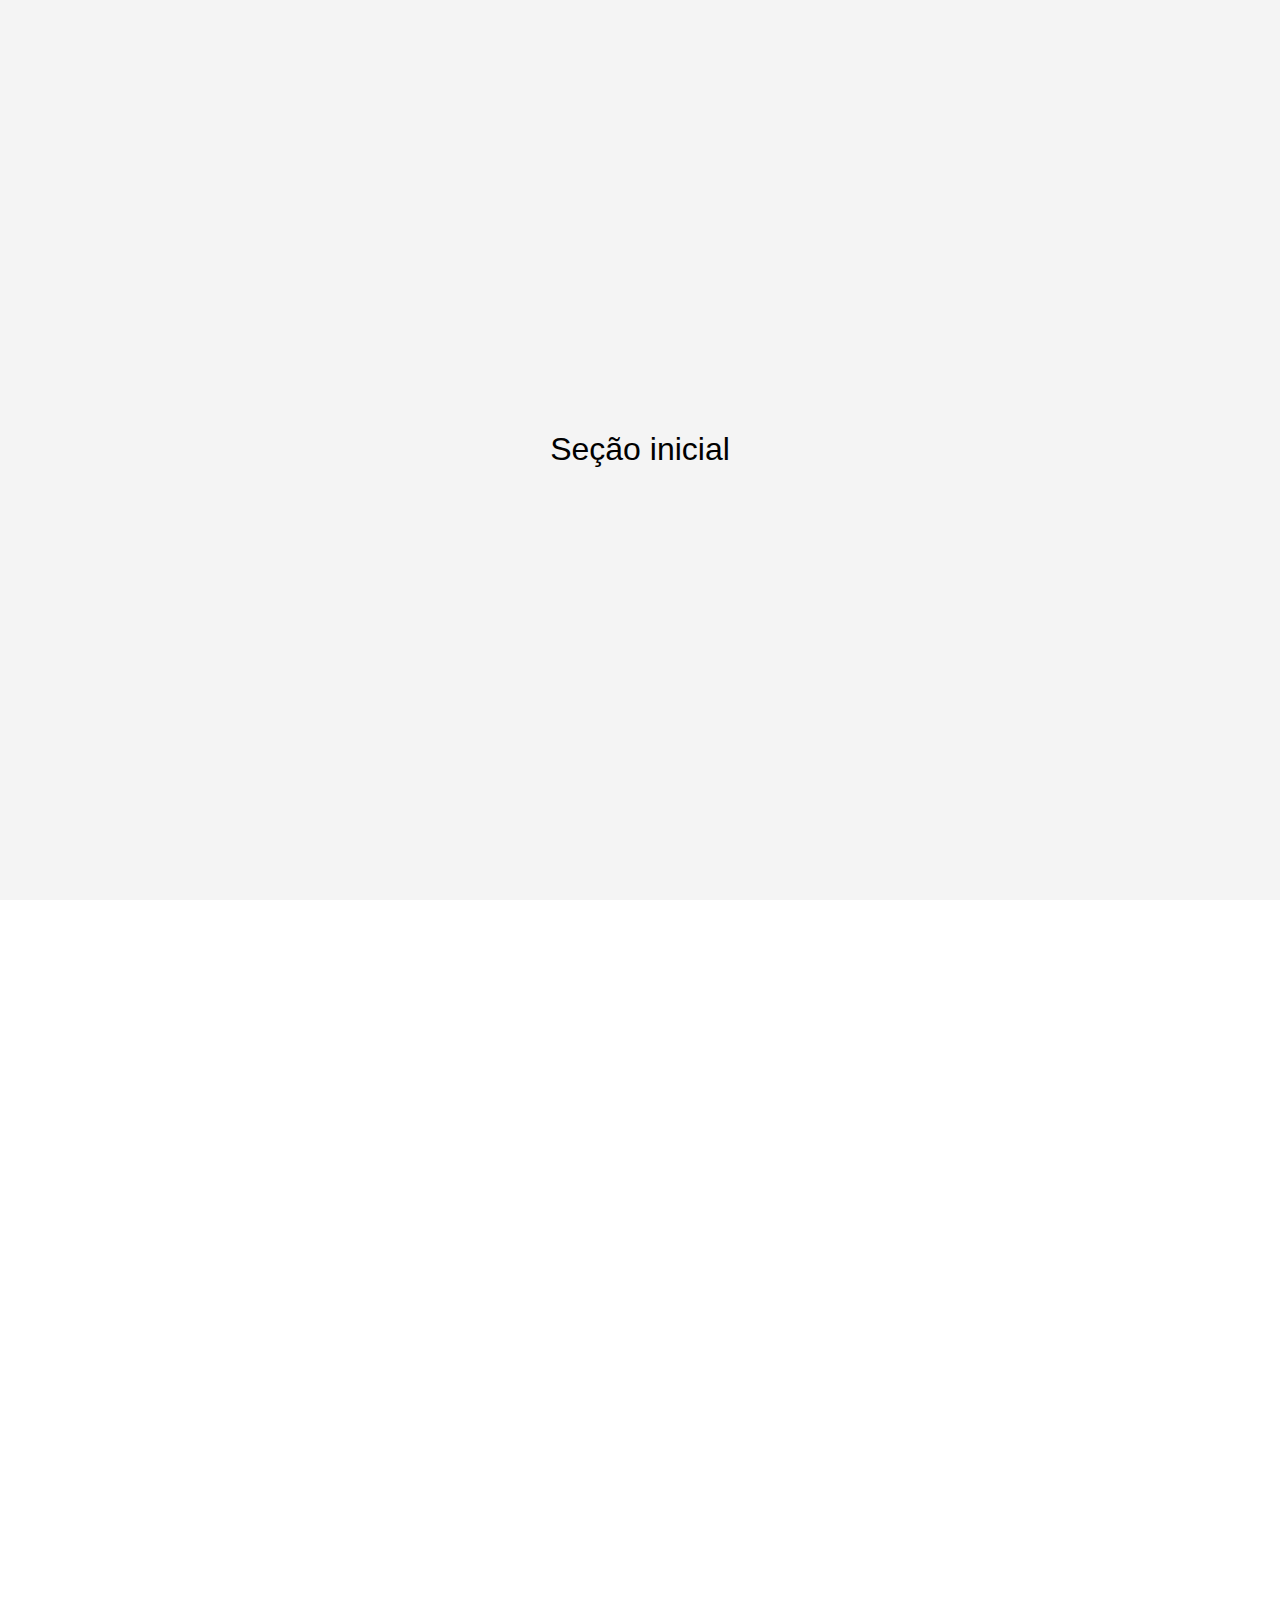
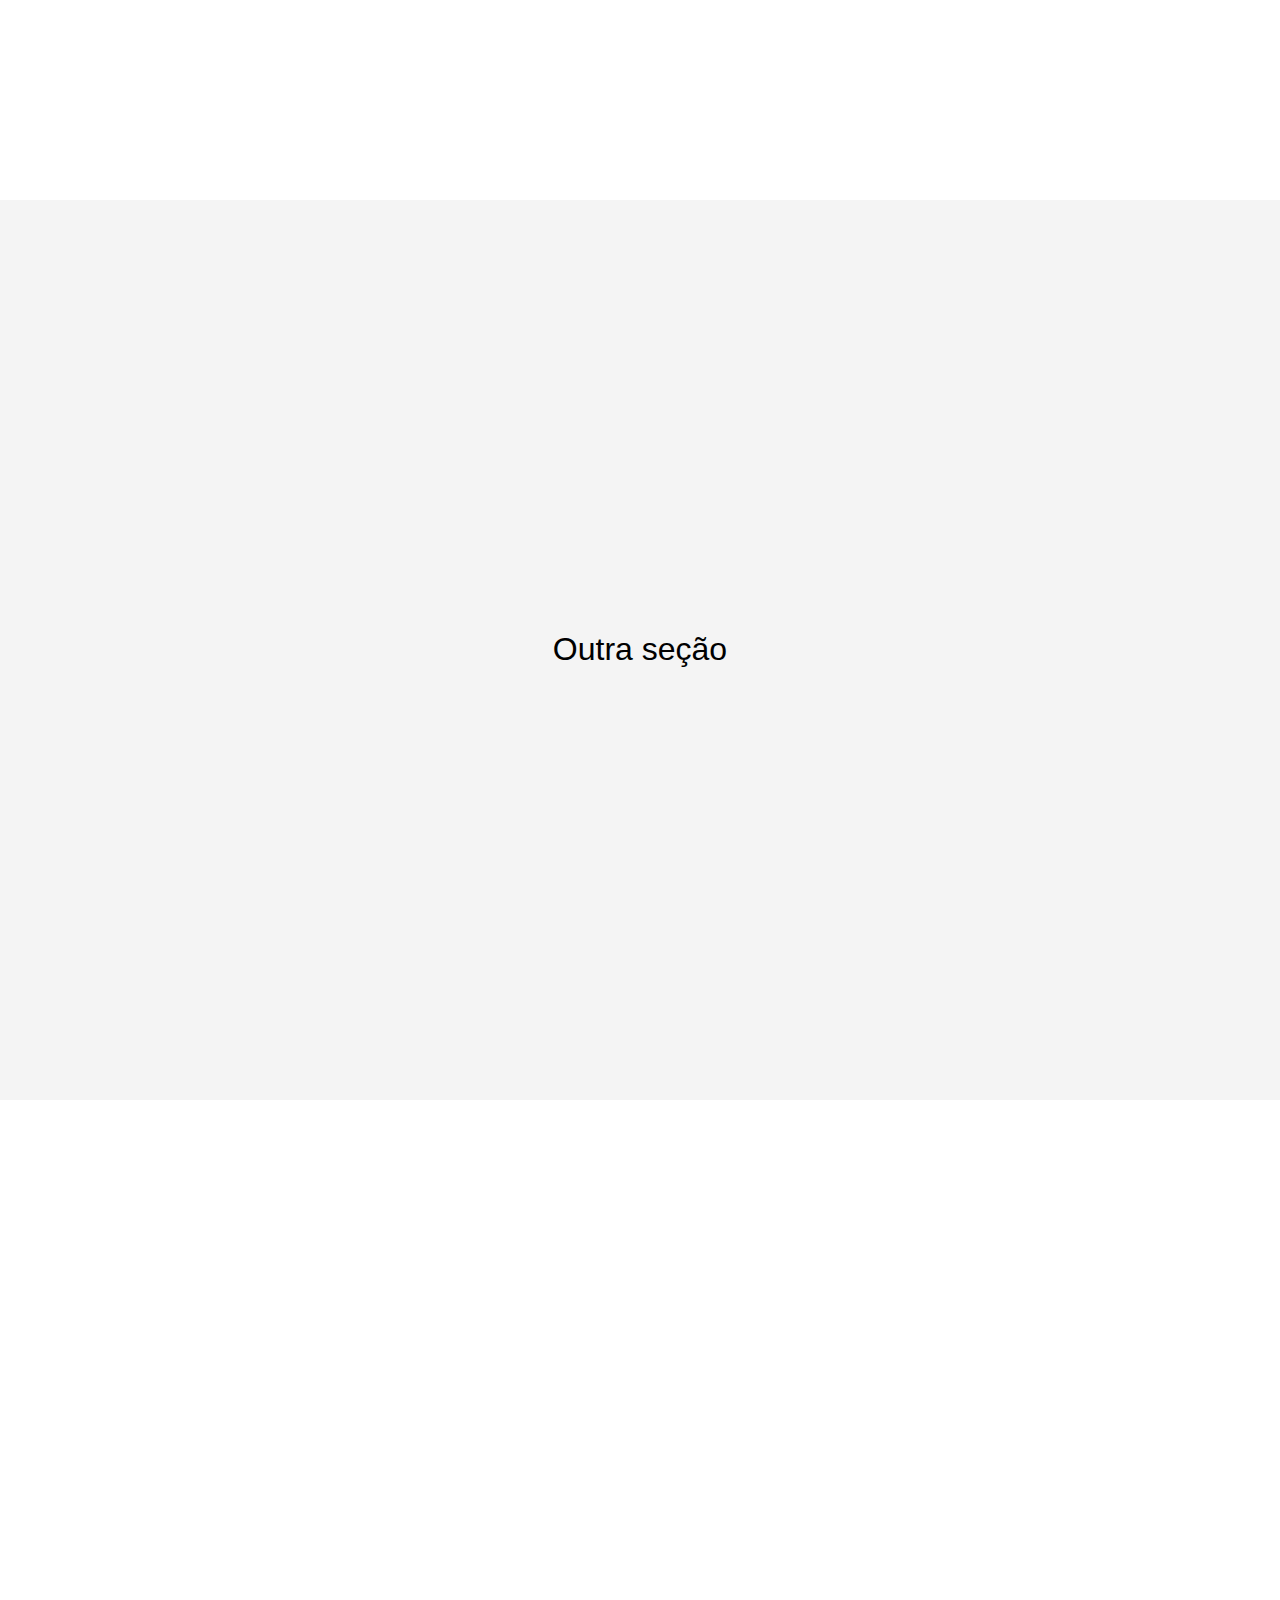
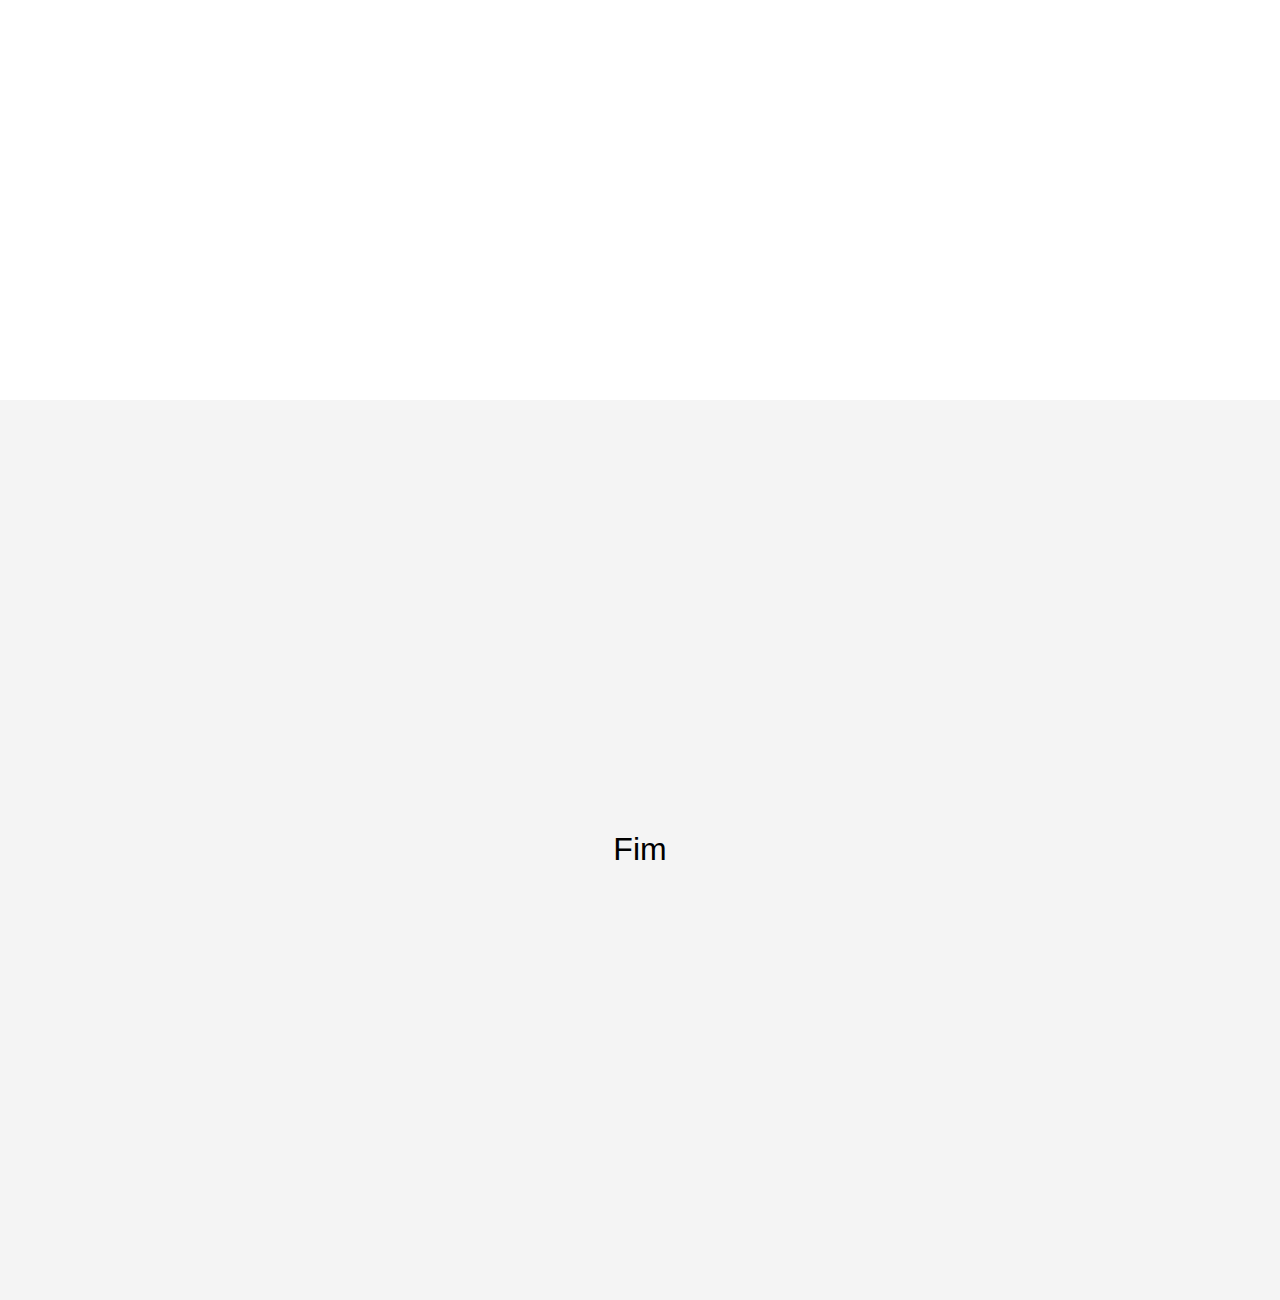
<file: Estudos/index.html>
<!DOCTYPE html>
<html lang="en">
<head>
    <meta charset="UTF-8">
    <meta name="viewport" content="width=device-width, initial-scale=1.0">
    <title>Parallax</title>
    <link rel="stylesheet" href="style.css">
</head>
<body>
      <div class="conteudo">
    <p>Seção inicial</p>
  </div>

  <div class="parallax"></div>

  <div class="conteudo">
    <p>Outra seção</p>
  </div>

  <div class="parallax"></div>

  <div class="conteudo">
    <p>Fim</p>
  </div>
</body>
</html>
</file>
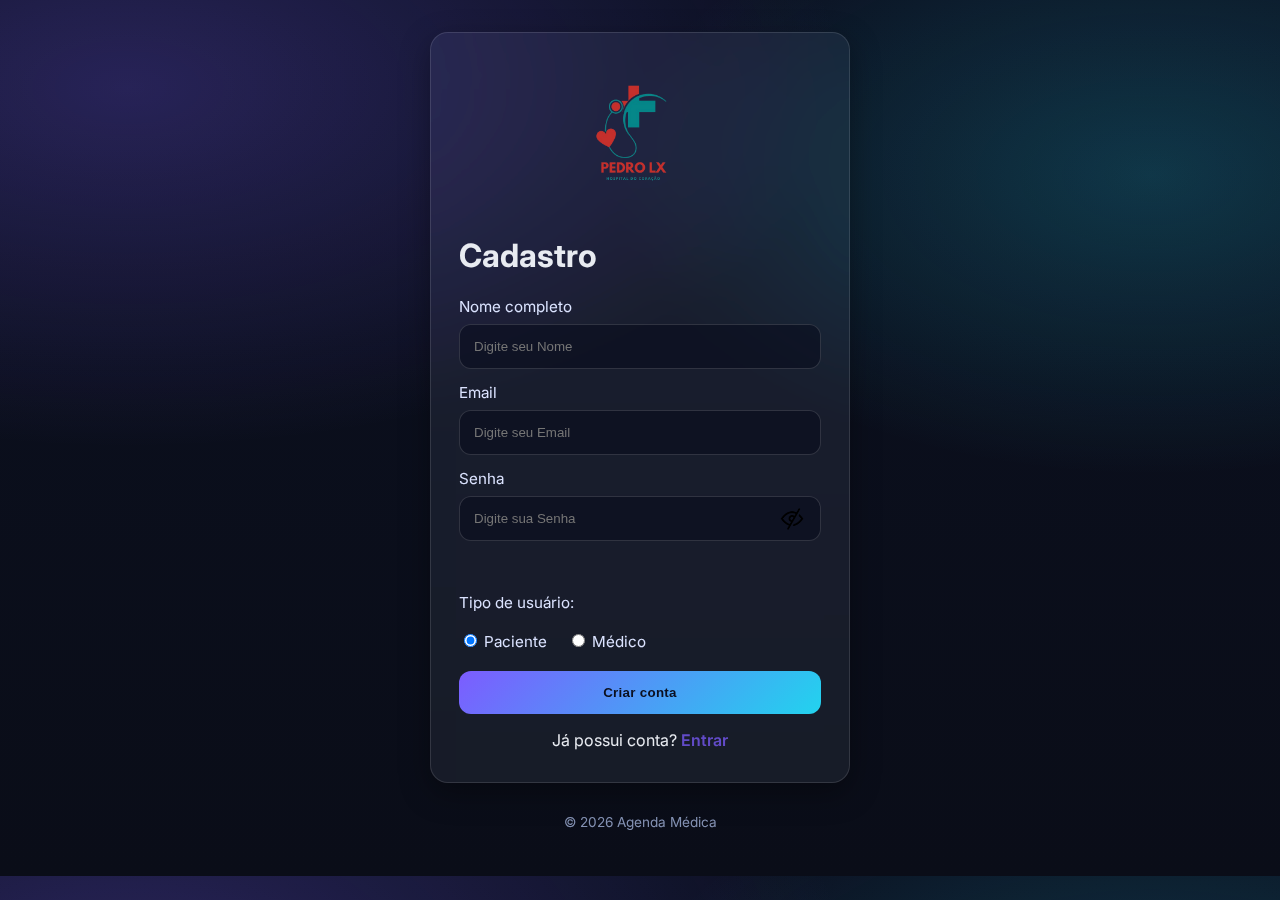
<file: HTML/Cadastro.html>
<!DOCTYPE html>
<html lang="pt-BR">
<head>
  <meta charset="utf-8" />
  <meta name="viewport" content="width=device-width, initial-scale=1" />
  <title>Cadastro</title>
  <!--Logo da Aba-->
  <link rel="shortcut icon" href="../Imagens/Hosptal-removebg-preview.png">
  <!--Links para CSS-->
  <link rel="preconnect" href="https://fonts.gstatic.com" crossorigin>
  <link href="https://fonts.googleapis.com/css2?family=Inter:wght@400;600&display=swap" rel="stylesheet">
  <link rel="stylesheet" href="../CSS/Cadastro.css"/>
  <!--Link para JS-->
  <script defer src="../JS/Cadastro.js"></script>
</head>
<body>
  <!--Início do Código HTML-->

  <!--Retângulo-->
  <main class="page">
    <section class="retangulo" role="form" aria-labelledby="titulo-cadastro">

     <!--Imagem da Logo-->
     <img src="../Imagens/Pedro_LX-removebg-preview.png">

      <!--Início do Header-->
      <header>
        <div>
          <h1>Cadastro</h1>
        </div>
      </header>
      <!--Fim do Header-->
    
      <!--Parte de Inserir o Nome-->
      <form class="form" onsubmit="salvar(event)">
        <div class="field">
          <label for="nome">Nome completo</label>
          <input
            pattern="^[A-Za-zÀ-ÿ ]+$"
            minlength="6"
            id="nome"
            name="nome"
            type="text"
            autocomplete="name"
            placeholder="Digite seu Nome"
            required
          />
        </div>

        <!--Parte de Inserir o Email-->
        <div class="field">
          <label for="email">Email</label>
          <input
          placeholder="Digite seu Email"
            pattern="^[^@]+@[A-Za-z]+(\.[A-Za-z]+)+$"  
            id="email"
            name="email"
            type="email"
            inputmode="email"
            autocomplete="email"
            required 
            minlength="15"
            maxlength="64"
          /> 
        </div>

        <!--Parte de Inserir a Senha-->
        <div class="field">
          <label for="senha">Senha</label>
          <input
            placeholder="Digite sua Senha"
            id="senha"
            name="password"
            type="password"
            autocomplete="new-password"
            required autocomplete="off"
            minlength="6"
            maxlength="20"
          />
        </div>
        <img class="olho" id="imgdoolho" onclick="olho()" src="../Imagens/olho-removebg-preview.png">

        <!--Escolha entre Paciente e Médico-->
    <label>Tipo de usuário:</label>
<div style="display: flex; gap: 20px; margin-top: 5px;">
  <label>
    <input type="radio" name="tipo" value="paciente" checked onclick="mostrarEspecialidade(false)"> Paciente
  </label>
  <label>
    <input type="radio" name="tipo" value="medico" onclick="mostrarEspecialidade(true)"> Médico
  </label>
</div>

          <!-- Caixa escondida para especialidade -->
  <div id="boxEspecialidade" style="display:none; margin-top: 10px;">
    <label>Especialidade:</label>
    <select id="especialidade">
      <option value="" disabled selected>Selecione</option>
      <option value="Cardiologia">Cardiologia</option>
      <option value="Ortopedia">Ortopedia</option> 
      <option value="Neurologia">Neurologia</option>
      <option value="Pediatria">Pediatria</option>
    </select>
  </div>

        <!--Botão para Criar a Conta-->
        <button id="btn" class="btn" type="submit" aria-label="Criar conta">
          Criar conta
        </button>
      </form>

        <!--Parte de Voltar ao Site do Login-->
      <p class="signup">
        Já possui conta?
        <a href="Login.html" class="link">Entrar</a>
      </p>
    </section>
     
        <!--Rodapé-->
    <footer>
      <p>© <span id="year"></span> Agenda Médica</p>
    </footer>
  </main>  

  <!--Fim do Código HTML-->
</body>
</html>
</file>
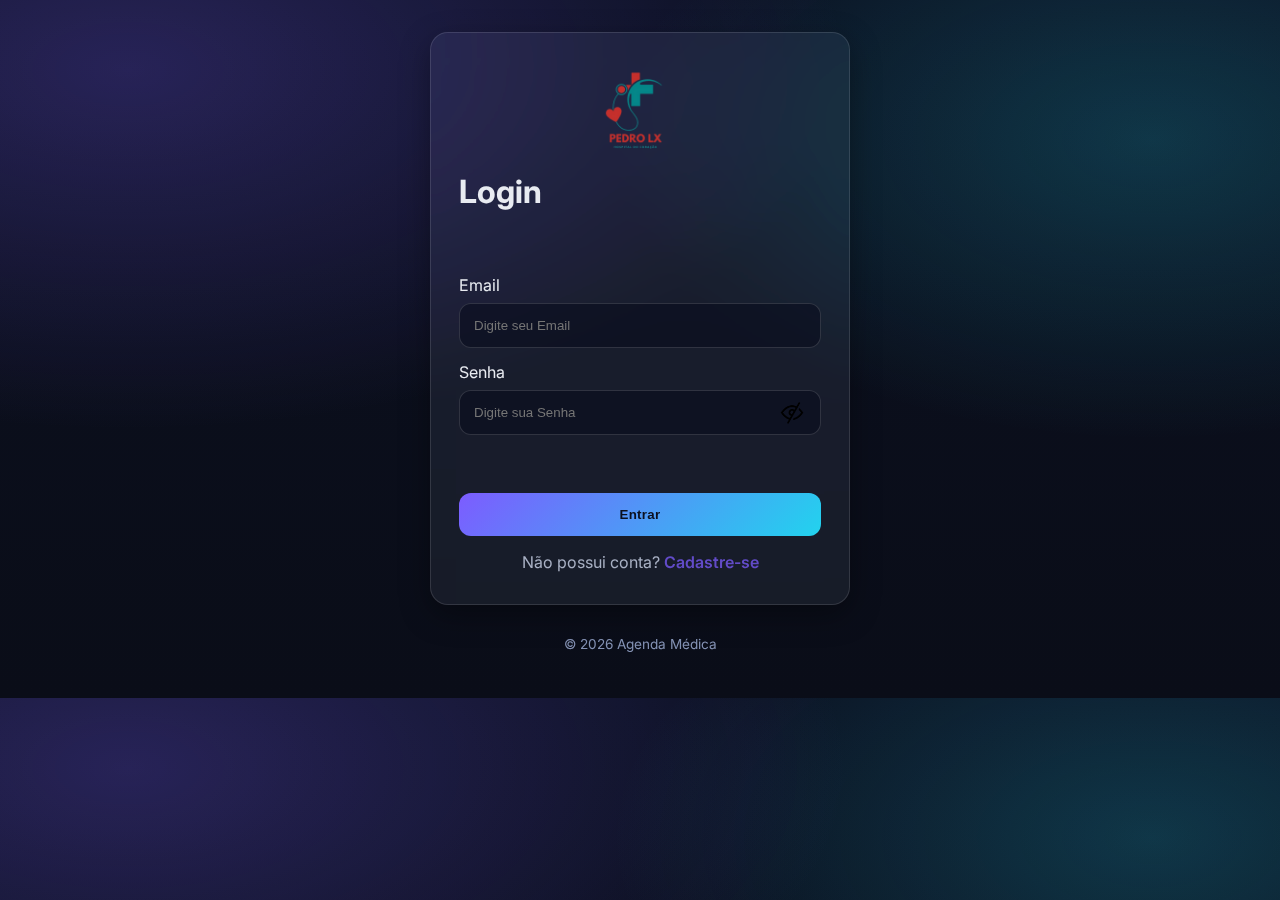
<file: HTML/Login.html>
<!DOCTYPE html>
<html lang="pt-BR">
<head>
  <meta charset="utf-8" />
  <meta name="viewport" content="width=device-width, initial-scale=1" />
  <title>Login</title>
  <!---Logo da Aba-->
  <link rel="shortcut icon" href="../Imagens/Hosptal-removebg-preview.png">
  <!--Links para CSS-->
  <link rel="preconnect" href="https://fonts.gstatic.com" crossorigin>
  <link href="https://fonts.googleapis.com/css2?family=Inter:wght@400;600&display=swap" rel="stylesheet">
  <link rel="stylesheet" href="../CSS/Login.css"/>
  <!--Link para JS-->
  <script defer src="../JS/Login.js"></script>
</head>
<body>
  <!--Início do Código HTML-->

  <!--Retângulo-->
  <main class="page">
    <section class="card" role="form" aria-labelledby="titulo-login">

  <!--Início do Header-->
      <header>
        <div>
          <h1>Login</h1>
            
        </div>

       <!--Imagem da Logo-->
        <img src="../Imagens/Pedro_LX-removebg-preview.png">

        </header>
  <!--Fim do Header-->

  <!--Parte de Inserir o Email-->
      <form class="form" onsubmit="login(event)">
        <div class="field">
          <label for="email">Email</label>
          <input
            id="email"
            name="email"
            type="email"
            inputmode="email"
            autocomplete="email"
            placeholder="Digite seu Email"
            maxlength="64"
            required
          />
        </div>

        <!--Parte de Inserir a Senha-->
        <div class="field">
          <label for="senha">Senha</label>
          <input
            id="senha"
            name="password"
            type="password"
            autocomplete="current-password"
            required
            minlength="6"
            maxlength="20"
            placeholder="Digite sua Senha"
          />
        </div>
       <img class="olho" id="imgdoolho" onclick="olho()" src="../Imagens/olho-removebg-preview.png">


        <!--Botão de Entrar na Conta-->
        <button id="btn" class="btn" type="submit" aria-label="Entrar na conta">
          Entrar
        </button>
      </form>

       <!--Parte de ir para o Site do Cadastro-->
      <p class="signup">
        Não possui conta?
        <a href="Cadastro.html" class="link">Cadastre-se</a>
      </p>
    </section>

    <!--Rodapé-->
    <footer class="footer">
      <p>© <span id="year"></span> Agenda Médica</p>
    </footer>
  </main>

  <!--Fim do Código HTML-->
</body>
</html>
</file>
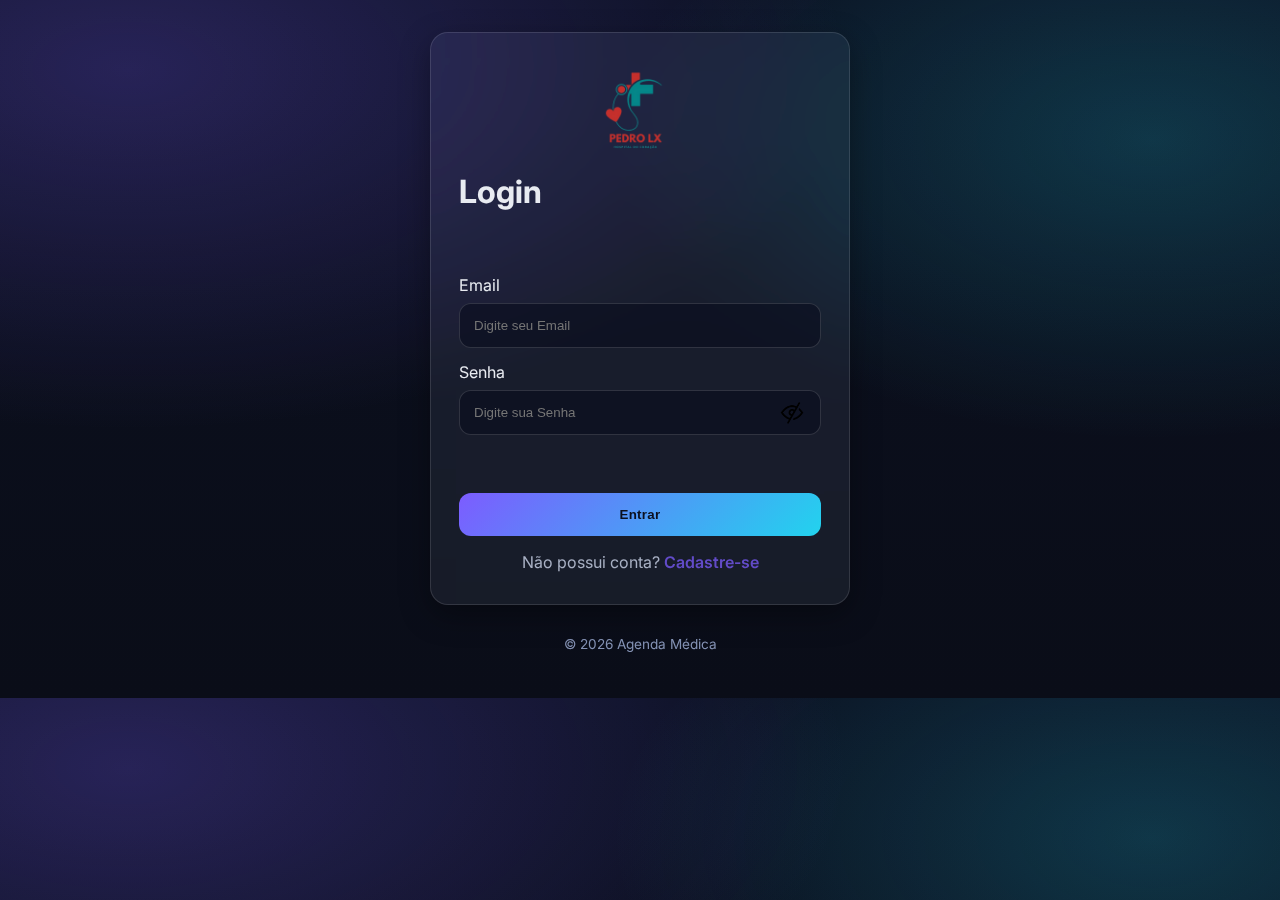
<file: HTML/medico.html>
<!DOCTYPE html>
<html lang="pt-BR">
<head>
  <meta charset="UTF-8">
  <title>Área do Médico</title>
  <!--Logo da Aba-->
  <link rel="shortcut icon" href="../Imagens/Pedro_LX-removebg-preview.png">
  <!--Link para JavaScript-->
  <script defer src="../JS/medico.js"></script>
  <!--Link para CSS-->
  <link rel="stylesheet" href="../CSS/medico.css">
</head>
<body>
<!--Início do Código HTML-->

<!--Início do Site e Textos de Saudações-->
  <h2>Bem-vindo, <span id="nomeUsuario"></span>!</h2>
  <p style="text-align: center;">Você está na área do <strong>Médico</strong>
     <strong id="nomeEspecialidade"></strong></p>

     <!--Botão para dar LogOut-->
  <button class="logout" onclick="logout()">Sair</button>
     <!--Imagem do LogOut-->
  <img src="../Imagens/logouttt.png">
<!--Início do Form-->
    <form id="formAgendamento">
     
    <h3>Cadastro Médico</h3>
    <!--Options para Selecionar Horário-->
      <select id="horario">
  <option disabled selected value="" >Selecione seu Horário</option>
  <option>7:00</option>
  <option>8:00</option>
  <option>9:00</option>
  <option>10:00</option>
  <option>11:00</option>
  <option>12:00</option>
  <option>13:00</option>
  <option>14:00</option>
  <option>15:00</option>
  <option>16:00</option>
  <option>17:00</option>
  <option>18:00</option>
  <option>19:00</option>
</select>
<!--Fim das Options-->

       <!--Escolher a Data-->
       <label for="data">Data:</label>
      <input type="date" id="data" required>


      
    
       <!--Botão para Validar os Dados-->
      <button type="button" onclick="agendar()" class="agendar">Enviar</button>
    </form>

      <!--Fim do Form-->

      <!--Cards de Consultas-->
      <h3>Consultas Cadastradas</h3>
 <div id="agendamentosCards"></div>

<!--Fim do Código HTML-->
</body>
</html>
</file>
<file: CSS/Cadastro.css>
/* Encurtadores de cor */

:root{
  --bg: #0b1020;            /* Fundo escuro */
  --card: 255 255 255 / 6%;   /* Fundo translúcido dos cards */
  --card-border: 255 255 255 / 12%;  /* Borda leve */
  --text: #e8ebf1;      /* Texto principal */
  --muted: #a8b0c3;     /* Texto secundário */
  --accent: #7c5cff;   /* Roxo-azulado para botões */
  --accent-2: #22d3ee; /* Ciano para gradiente */
  --radius: 18px;
  --shadow: 0 10px 30px rgba(0,0,0,.35);
}

/* Border Box */

*{ box-sizing: border-box; }

/* Fontes e Backgrounds */

body{
  margin: 0;
  font-family: "Inter", system-ui, -apple-system, Segoe UI, Roboto, "Helvetica Neue",
               Arial, "Noto Sans", "Apple Color Emoji", "Segoe UI Emoji", sans-serif;
  color: var(--text);
  background:
    radial-gradient(1200px 600px at 10% 10%, rgba(124,92,255,.25), transparent 60%),
    radial-gradient(900px 500px at 90% 20%, rgba(34,211,238,.20), transparent 60%),
    linear-gradient(180deg, #0b1020 0%, #0a0d18 100%);
}

/* Layout */

.page{
  min-height: 100%;
  display: grid;    /*o display grid garante mais controle internamente nos elementos*/
  place-items: center; /*os elementos do grid vão ficar no centro*/
  padding: 32px 16px;
}


/* Retângulo */

.retangulo{
  width: 100%;
  max-width: 420px;
  background: color-mix(in oklab, white 6%, transparent);
  backdrop-filter: blur(10px) saturate(120%);
  -webkit-backdrop-filter: blur(10px) saturate(120%); /*o webkit faz funcionar em navegadores do safari*/
  border: 1px solid rgba(255,255,255,.12);
  box-shadow: var(--shadow);
  border-radius: var(--radius);
  padding: 28px;
  position: relative;
}

/* Imagem */

img{
  height: 150px;
  position: relative;
  left: 100px;
}

/* Form e Inputs */ 
.form{ display: grid; gap: 14px; margin-top: 8px; } /*o gap define os espaçamentos*/

.field{ display: grid; gap: 8px; } 

label{
  font-size: .95rem;
  color: #dbe3ff;
}
/* Estilizar os inputs */

input[type="password"],
input[type="text"],
input[type="email"] {
  width: 100%;
  padding: 14px 14px;
  border-radius: 12px;
  border: 1px solid rgba(255,255,255,.14);
  background: rgba(8, 12, 28, .6);
  color: var(--text);
  outline: none; /*tira a borda que o navegador coloca em inputs focados*/
  transition: border-color .2s, box-shadow .2s, transform .05s;
}

/* Colocar a cor verde quando tu clica no input */

input[type="password"]:focus,
input[type="text"]:focus,
input[type="email"]:focus {
  border-color: #4CAF50; 
  box-shadow: 0 0 5px rgba(76, 175, 80, 0.5);
}

/* Colocar os botões e textos lado a lado  */

.form__row{ 
  display:flex; align-items:center; justify-content:space-between;
  gap: 10px; margin-top: 2px;
}


/* Olho que abre e fecha */

.olho{
  height: 24px;
  position: relative;
  bottom: 48px;
  left: 321px;
}

/* Checkbox do Paciente e Médico */

.checkbox{
  display:flex; align-items:center; gap: 8px;
  color: var(--muted);
  font-size: .95rem;
}

.checkbox input{
  width: 18px; height: 18px;
  accent-color: var(--accent); /*altera a cor de elementos nativos do navegador*/
  cursor: pointer;
}

/* As tags <a/> */

.link{
  text-decoration: none;
  font-weight: 600; /*deixa mais grosso*/
  color: color-mix(in oklab, var(--accent) 75%, white 0%);
}
.link:hover{
   text-decoration: underline;
   color: white;
 }

 /* Botões */

.btn{
  margin-top: 6px;
  width: 100%;
  padding: 14px 16px;
  border: 0;
  border-radius: 12px;
  font-weight: 700;
  letter-spacing: .3px;
  color: #0b1020;
  background: linear-gradient(135deg, var(--accent), var(--accent-2));
  cursor: pointer;
  transition: transform .06s ease, filter .2s ease;
}

.btn:hover{
  color: antiquewhite;
  transition: 0.9s;
}

/* Caixa escondida de Especialidade, só aparece quando clicamos em médico */

#CaixaEspecialidade{
  display: none;
}

/* Entrar */

.signup{
  text-align: center;
  margin: 16px 0 4px;
  
}

/* Rodapé */

footer{
  width: 100%;
  text-align: center;
  margin-top: 18px;
  color: #91a0c4;
  font-size: .85rem;
  opacity: .9;
}
</file>
<file: CSS/Login.css>
/* Encurtadores de Cor */
:root{
  --bg: #0b1020;             /* Fundo escuro */
  --card: 255 255 255 / 6%;   /* Fundo translúcido dos cards */
  --card-border: 255 255 255 / 12%; /* Borda leve */
  --text: #e8ebf1;       /* Texto principal */
  --muted: #a8b0c3;     /* Texto secundário */
  --accent: #7c5cff;    /* Roxo-azulado para botões */
  --accent-2: #22d3ee;  /* Ciano para gradiente */
  --radius: 18px;
  --shadow: 0 10px 30px rgba(0,0,0,.35);
}

*{ box-sizing:
  border-box;
 }

/* Body */
body{
  margin: 0;
  font-family: "Inter", system-ui, -apple-system, Segoe UI, Roboto, "Helvetica Neue",
               Arial, "Noto Sans", "Apple Color Emoji", "Segoe UI Emoji", sans-serif;
  color: var(--text);
  background:
    radial-gradient(1200px 600px at 10% 10%, rgba(124,92,255,.25), transparent 60%),
    radial-gradient(900px 500px at 90% 20%, rgba(34,211,238,.20), transparent 60%),
    linear-gradient(180deg, #0b1020 0%, #0a0d18 100%);
}

/* Layout */
.page{
  min-height: 100%;
  display: grid;
  place-items: center;
  padding: 32px 16px;
}

/* Card */
.card{
  width: 100%;
  max-width: 420px;
  background: color-mix(in oklab, white 6%, transparent);
  backdrop-filter: blur(10px) saturate(120%);
  -webkit-backdrop-filter: blur(10px) saturate(120%);
  border: 1px solid rgba(255,255,255,.12);
  box-shadow: var(--shadow);
  border-radius: var(--radius);
  padding: 28px;
  position: relative;
}


/* Texto "Login" */
h1{
  position: relative;
  top: 90px;
}


/* Imagem */
img{
  height: 120px;
  position: relative;
  bottom: 90px;
  left: 117px;
}

/* Form */
.form{ display: grid; gap: 14px; margin-top: 8px; }
.field{ display: grid; gap: 8px; }


/* Caixas de Texto */
input[type="password"],
input[type="text"],
input[type="email"] {
  width: 100%;
  padding: 14px 14px;
  border-radius: 12px;
  border: 1px solid rgba(255,255,255,.14);
  background: rgba(8, 12, 28, .6);
  color: var(--text);
  outline: none;
  transition: border-color .2s, box-shadow .2s, transform .05s;
}

/* Colocar a cor verde quando tu clica no input */
input[type="password"]:focus,
input[type="text"]:focus,
input[type="email"]:focus {
  border-color: #4CAF50; 
  box-shadow: 0 0 5px rgba(76, 175, 80, 0.5);
}

/* Olho */
.olho{
  height: 24px;
  position: relative;
  bottom: 48px;
  left: 321px;
}

/* Links (os <a/>) */
.link{
  text-decoration: none;
  font-weight: 600;
  color: color-mix(in oklab, var(--accent) 75%, white 0%);
}

.link:hover{
  color: white;
  text-decoration: underline;
}

/* Botão de Enviar */
.btn{
  margin-top: 6px;
  width: 100%;
  padding: 14px 16px;
  border: 0;
  border-radius: 12px;
  font-weight: 700;
  letter-spacing: .3px;
  color: #0b1020;
  background: linear-gradient(135deg, var(--accent), var(--accent-2));
  cursor: pointer;
  transition: transform .06s ease, filter .2s ease;
}

.btn:hover{
  color: antiquewhite;
  transition: 0.9s;
}

/* Se cadastrar */
.signup{
  text-align: center;
  margin: 16px 0 4px;
  color: var(--muted);
}


/* Rodapé */
.footer{
  width: 100%;
  text-align: center;
  margin-top: 18px;
  color: #91a0c4;
  font-size: .85rem;
  opacity: .9;
}
</file>
<file: CSS/medico.css>
/* Encurtadores de Cor */
:root{
  --bg: #0b1020;              /* Fundo escuro */
  --card: 255 255 255 / 6%;    /* Fundo translúcido dos cards */
  --card-border: 255 255 255 / 12%; /* Borda leve */
  --text: #e8ebf1;             /* Texto principal */
  --muted: #a8b0c3;            /* Texto secundário */
  --accent: #7c5cff;           /* Roxo-azulado para botões */
  --accent-2: #22d3ee;         /* Ciano para gradiente */
  --radius: 12px;
  --shadow: 0 10px 30px rgba(0,0,0,.35);
}

/* Body */
body {
  font-family: "Inter", system-ui, -apple-system, Segoe UI, Roboto, "Helvetica Neue",
               Arial, "Noto Sans", sans-serif;
  max-width: 700px;
  margin: 0 auto;
  padding: 0;
  height: 160vh;
  background-color: #0a0d18;
  color: var(--text);
}

/* Títulos */
h2, h3 {
  text-align: center;
  color: var(--text);
}

/* Formulário */
form {
  display: flex;
  flex-direction: column;
  gap: 10px;
  margin-bottom: 20px;
  background: color-mix(in oklab, white 6%, transparent);
  padding: 20px;
  border-radius: var(--radius);
  border: 1px solid rgba(255,255,255,.12);
  box-shadow: var(--shadow);
}

/* Inputs e selects */
input, select {
  padding: 10px;
  font-size: 16px;
  border-radius: var(--radius);
  border: 1px solid rgba(255,255,255,.14);
  background: rgba(8,12,28,.6);
  color: var(--text);
  outline: none;
  transition: border-color .2s, box-shadow .2s;
}

input:focus, select:focus {
  border-color: var(--accent);
  box-shadow: 0 0 0 4px rgba(124,92,255,.18);
}

/* Botões */
button, .agendar, .botaocancelar, .logout {
  padding: 10px 16px;
  font-size: 16px;
  border-radius: var(--radius);
  border: none;
  color: #0b1020;
  cursor: pointer;
  font-weight: 700;
  background: linear-gradient(135deg, var(--accent), var(--accent-2));
  transition: transform .06s ease, filter .2s ease, background .3s;
}

button:hover, .agendar:hover, .botaocancelar:hover, .logout:hover {
  color: antiquewhite;
  transition: 0.9s;
}



/* Logout */
.logout {
  position: relative;
  bottom: 89px;
  right: 290px;
}

.logout:hover{
      color: antiquewhite;
      transition: 0.9s;
    }

/* Imagem */
img {
  height: 20px;
  position: relative;
  bottom: 83px;
  right: 285px;
}

/* Lista de consultas */
ul {
  list-style: none;
  padding: 10px 20px;
  background: color-mix(in oklab, white 6%, transparent);
  border-radius: var(--radius);
  box-shadow: var(--shadow);
  color: var(--text);
}

/* Container dos cards */
#agendamentosCards {
  display: flex;
  flex-wrap: wrap;
  gap: 20px;
  margin-top: 20px;
  
}

/* Cards Geral */
.card-agendamento,
.card-consulta-marcada {
 background:color-mix(in oklab, white 6%, transparent) ;  /* roxo claro com transparência */
  padding: 15px;
  border-radius: 12px;
  margin-bottom: 15px;
  box-shadow: 0 4px 8px rgba(0, 0, 0, 0.15);
  transition: transform 0.2s, box-shadow 0.2s;
  color: white;
}

.card-agendamento:hover,
.card-consulta-marcada:hover {
  transform: translateY(-3px);
  box-shadow: 0 6px 12px rgba(0, 0, 0, 0.25);
}

.card-agendamento p,
.card-consulta-marcada p,
.card-agendamento h4,
.card-consulta-marcada h4 {
  margin: 5px 0;
  color: white; /* cor do texto */
}

/* Card individual */
.card-agendamento .cancelar{
   background-color: #ff4d4f;
  color: #fff;
  border: none;
  border-radius: 8px;
  padding: 8px 12px;
  cursor: pointer;
  font-weight: bold;
  margin-top: 10px;
  transition: background 0.3s, transform 0.2s;
  width: 100%;
  text-align: center;
}

/* Hover efeito */
.card-agendamento .cancelar:hover {
    background-color: #e43d3f;
  transform: translateY(-2px);
  color: black;
  transition: 0.9s;
}

/* Texto do card */
.card-agendamento p,
.card-agendamento h4 {
  margin: 5px 0;
  font-family: 'Segoe UI', Tahoma, Geneva, Verdana, sans-serif;
}

/* Título do paciente destacado */
.card-agendamento p strong {
  font-weight: 600;
}

/* Notificações */
.notificacao-toast {
  position: fixed;
  top: 20px;
  right: 20px;
  background-color: #4CAF50;
  color: white;
  padding: 15px 20px;
  border-radius: 5px;
  box-shadow: 0 2px 6px rgba(0,0,0,0.3);
  z-index: 1000;
  font-weight: bold;
  animation: slideIn 5s ease;
}

/* Animação da Notificação */
@keyframes slideIn {
  from { opacity: 0; transform: translateX(100%); }
  to { opacity: 1; transform: translateX(0); }
}


/* Colocar o texto de "Nenhum paciente marcou consulta" no meio */
.esp{
  text-align: center;
}

/* Colocar o texto de "Você não cadastrou nenhum horário ainda" no meio */
.esp2{
  position: relative;
  left: 150px;
}
</file>
<file: Estudos/style.css>
/* Reset */
    * {
      margin: 0;
      padding: 0;
      box-sizing: border-box;
    }

    body {
      font-family: Arial, sans-serif;
      line-height: 1.6;
    }

    /* Seção com Parallax */
    .parallax {
      background-image: url('https://picsum.photos/1920/1080'); /* troque pela sua imagem */
      height: 100vh;
      background-attachment: fixed;  /* ESSENCIAL para o efeito */
      background-position: center;
      background-repeat: no-repeat;
      background-size: cover;
    }

    /* Seção normal */
    .conteudo {
      height: 100vh;
      background: #f4f4f4;
      display: flex;
      align-items: center;
      justify-content: center;
      font-size: 2rem;
    }
</file>
